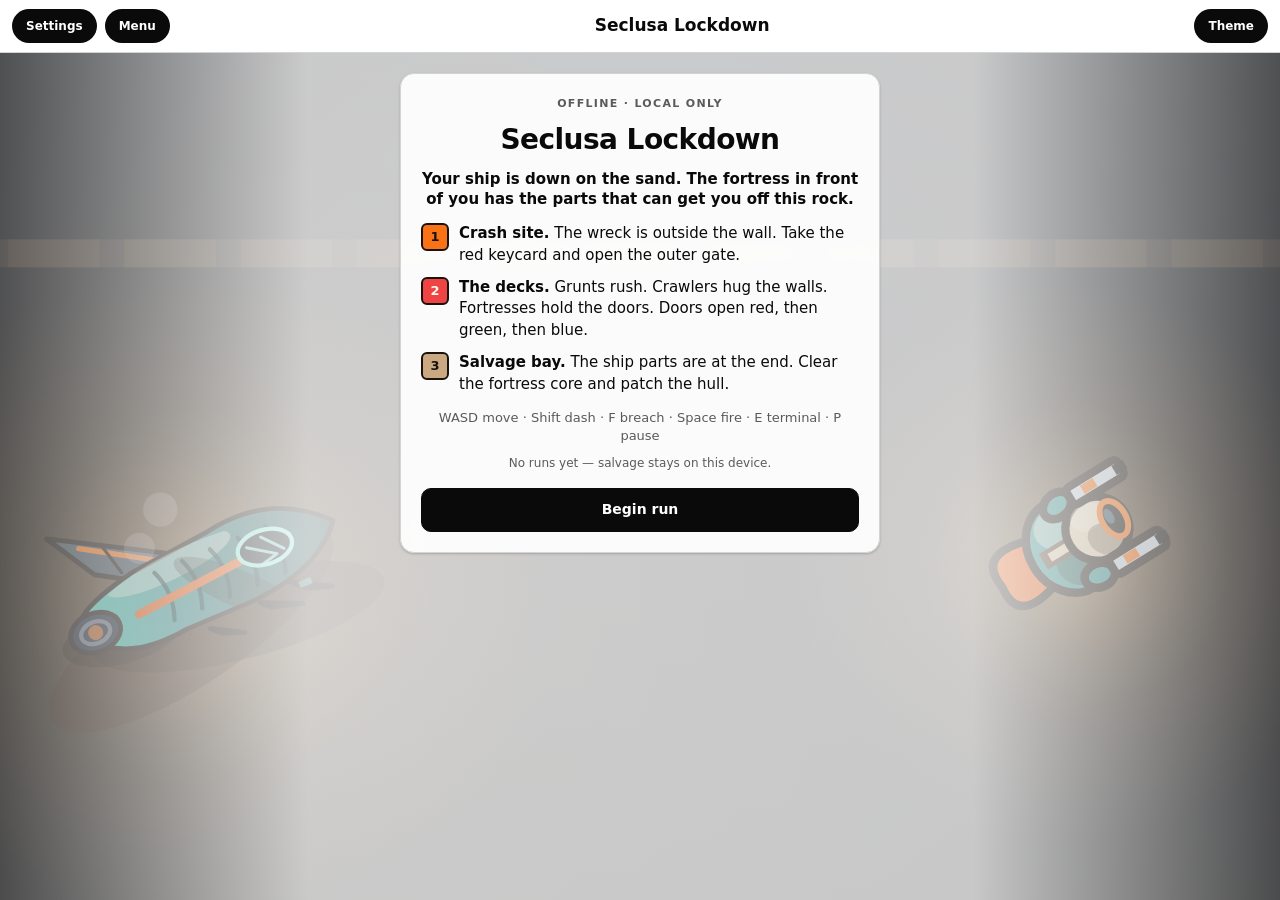
<file: index.html>
<!DOCTYPE html>
<html lang="en" data-theme="light" data-bg="grid">
<head>
  <meta charset="utf-8">
  <meta name="viewport" content="width=device-width, initial-scale=1, viewport-fit=cover">
  <meta name="description" content="Crash-landed on a strange planet. Fight through a fortress for ship parts. Offline — data stays on this device.">
  <meta name="referrer" content="no-referrer">
  <meta name="color-scheme" content="light dark">
  <meta name="theme-color" content="#ffffff" media="(prefers-color-scheme: light)">
  <meta name="theme-color" content="#0a0a0a" media="(prefers-color-scheme: dark)">
  <meta name="apple-mobile-web-app-capable" content="yes">
  <meta name="mobile-web-app-capable" content="yes">
  <meta name="apple-mobile-web-app-title" content="Seclusa Lockdown">

  <meta http-equiv="Permissions-Policy" content="camera=(), microphone=(), geolocation=(), payment=(), usb=(), interest-cohort=(), browsing-topics=()">
  <meta http-equiv="Content-Security-Policy" content="default-src 'self'; script-src 'self'; style-src 'self'; img-src 'self' data:; font-src 'self'; connect-src 'none'; media-src 'self'; object-src 'none'; base-uri 'none'; form-action 'none'; frame-src 'none'; child-src 'none'; manifest-src 'self'; worker-src 'self'; upgrade-insecure-requests">

  <title>Seclusa Lockdown</title>

  <script src="static/js/theme-boot.js?v=0.1.3"></script>
  <link rel="stylesheet" href="static/css/seclusa-base.css">
  <link rel="stylesheet" href="static/css/app.css?v=0.1.3">
  <link rel="manifest" href="manifest.json">
  <link rel="icon" href="static/icons/icon.svg" type="image/svg+xml">
  <link rel="apple-touch-icon" href="static/icons/icon-192.png">
</head>
<body class="game-app">

<header class="topbar">
  <div class="topbar-row">
    <button type="button" class="accentpill" id="btn-settings" aria-haspopup="dialog" aria-controls="sheet-settings">Settings</button>
    <button type="button" class="accentpill" id="btn-main-menu">Menu</button>
    <h1 class="brand">Seclusa Lockdown</h1>
    <button type="button" class="accentpill" id="btn-theme" aria-haspopup="dialog" aria-controls="sheet-theme">Theme</button>
  </div>
</header>

<div class="playhud" id="playhud" hidden>
  <span id="hud-score">Score 0</span>
  <span id="hud-hp">HP 5</span>
  <span id="hud-ammo">Ammo 80</span>
  <span id="hud-weapon">Pistol</span>
  <span id="hud-deck"></span>
  <span class="playhud-cards" aria-label="Cards">
    <i id="hud-card-R" data-card="R"></i>
    <i id="hud-card-G" data-card="G"></i>
    <i id="hud-card-B" data-card="B"></i>
  </span>
  <span id="hud-gear" hidden></span>
</div>

<main class="stage" id="stage">
  <canvas id="game" width="800" height="600" aria-label="Fortress decks"></canvas>

  <div class="overlay" id="overlay-menu">
    <div class="overlay-card menu-card">
      <p class="menu-kicker">Offline · local only</p>
      <h2 class="overlay-title">Seclusa Lockdown</h2>
      <p class="overlay-lede">Your ship is down on the sand. The fortress in front of you has the parts that can get you off this rock.</p>

      <ol class="story-beats">
        <li><span class="story-num">1</span><span class="story-text"><strong>Crash site.</strong> The wreck is outside the wall. Take the red keycard and open the outer gate.</span></li>
        <li><span class="story-num">2</span><span class="story-text"><strong>The decks.</strong> Grunts rush. Crawlers hug the walls. Fortresses hold the doors. Doors open red, then green, then blue.</span></li>
        <li><span class="story-num">3</span><span class="story-text"><strong>Salvage bay.</strong> The ship parts are at the end. Clear the fortress core and patch the hull.</span></li>
      </ol>

      <p class="overlay-copy" id="menu-controls"></p>
      <p class="overlay-meta" id="menu-best"></p>
      <button type="button" class="btn primary wide" id="btn-play">Begin run</button>
      <button type="button" class="btn wide mt10" id="btn-continue" hidden>Continue</button>
    </div>
  </div>

  <div class="overlay hidden" id="overlay-over" hidden>
    <div class="overlay-card">
      <h2 class="overlay-title" id="over-title">Game over</h2>
      <p class="overlay-copy" id="over-score">Score: 0</p>
      <button type="button" class="btn primary wide" id="btn-restart">New run</button>
      <button type="button" class="btn wide mt10" id="btn-menu">Menu</button>
    </div>
  </div>
</main>

<div class="scrim" id="scrim"></div>

<div class="sheet" id="sheet-theme" role="dialog" aria-modal="false" aria-label="Theme" aria-hidden="true">
  <div class="sheet-handle" aria-hidden="true"></div>
  <h3>Theme</h3>
  <p class="note">Mode. Background stays orange ruled lines.</p>
  <div class="theme-mode-row" role="group" aria-label="Colour mode">
    <button type="button" class="theme-chip" data-theme-opt="system" role="menuitemradio" aria-checked="false">System</button>
    <button type="button" class="theme-chip" data-theme-opt="light" role="menuitemradio" aria-checked="false">Light</button>
    <button type="button" class="theme-chip" data-theme-opt="dark" role="menuitemradio" aria-checked="false">Dark</button>
  </div>
</div>

<div class="sheet" id="sheet-settings" role="dialog" aria-modal="false" aria-label="Settings" aria-hidden="true">
  <div class="sheet-handle" aria-hidden="true"></div>
  <h3>Settings</h3>
  <p class="note">Saved on this device.</p>

  <div class="settings-row">
    <div class="settings-copy">
      <p class="settings-label">Auto-aim</p>
      <p class="settings-hint">On: move + Space. Off: mouse or dual-stick aim.</p>
    </div>
    <button type="button" class="toggle" id="opt-auto-aim" role="switch" aria-checked="true">
      <span class="toggle-track" aria-hidden="true"></span>
      <span class="toggle-state">On</span>
    </button>
  </div>

  <div class="settings-row">
    <div class="settings-copy">
      <p class="settings-label">Mute SFX</p>
      <p class="settings-hint">Web Audio beeps only.</p>
    </div>
    <button type="button" class="toggle" id="opt-mute" role="switch" aria-checked="false">
      <span class="toggle-track" aria-hidden="true"></span>
      <span class="toggle-state">Off</span>
    </button>
  </div>

  <p class="theme-section-label">Difficulty</p>
  <div class="theme-mode-row" role="group" aria-label="Difficulty">
    <button type="button" class="theme-chip" data-diff-opt="easy" role="menuitemradio" aria-checked="false">Easy</button>
    <button type="button" class="theme-chip" data-diff-opt="normal" role="menuitemradio" aria-checked="true">Normal</button>
    <button type="button" class="theme-chip" data-diff-opt="hard" role="menuitemradio" aria-checked="false">Hard</button>
  </div>
</div>

<div class="sheet" id="sheet-shop" role="dialog" aria-modal="false" aria-label="Supply terminal" aria-hidden="true">
  <div class="sheet-handle" aria-hidden="true"></div>
  <h3>Supply terminal</h3>
  <p class="note">Credits <span id="shop-credits">0</span> · Ammo <span id="shop-ammo">0</span> · HP <span id="shop-hp">0</span></p>
  <div class="shop-list">
    <button type="button" class="shop-item" data-shop-buy="ammo">
      <span class="shop-name">+30 ammo</span>
      <span class="shop-tag" data-cost="12">12 cr</span>
    </button>
    <button type="button" class="shop-item" data-shop-buy="shotgun">
      <span class="shop-name">Scatter gun</span>
      <span class="shop-tag" data-cost="35">35 cr</span>
    </button>
    <button type="button" class="shop-item" data-shop-buy="rifle">
      <span class="shop-name">Rifle</span>
      <span class="shop-tag" data-cost="55">55 cr</span>
    </button>
    <button type="button" class="shop-item" data-shop-buy="heal">
      <span class="shop-name">+1 HP</span>
      <span class="shop-tag" data-cost="18">18 cr</span>
    </button>
    <button type="button" class="shop-item" data-shop-buy="breach">
      <span class="shop-name">Breach charge</span>
      <span class="shop-tag" data-cost="26">26 cr</span>
    </button>
    <button type="button" class="shop-item" data-shop-buy="dash">
      <span class="shop-name">Dash</span>
      <span class="shop-tag" data-cost="32">32 cr</span>
    </button>
    <button type="button" class="shop-item" data-shop-buy="hull">
      <span class="shop-name">Hull patch</span>
      <span class="shop-tag" data-cost="40">40 cr</span>
    </button>
  </div>
  <div class="shop-actions">
    <button type="button" class="btn wide" id="btn-shop-close">Close</button>
  </div>
</div>

<div class="toast" id="toast" role="status" aria-live="polite" hidden></div>

<script src="static/js/store.js?v=0.1.3"></script>
<script src="static/js/theme.js?v=0.1.3"></script>
<script src="static/js/settings.js?v=0.1.3"></script>
<script src="static/js/audio.js?v=0.1.3"></script>
<script src="static/js/map.js?v=0.1.3"></script>
<script src="static/js/input.js?v=0.1.3"></script>
<script src="static/js/game.js?v=0.1.3"></script>
<script src="static/js/app.js?v=0.1.3"></script>
</body>
</html>
</file>
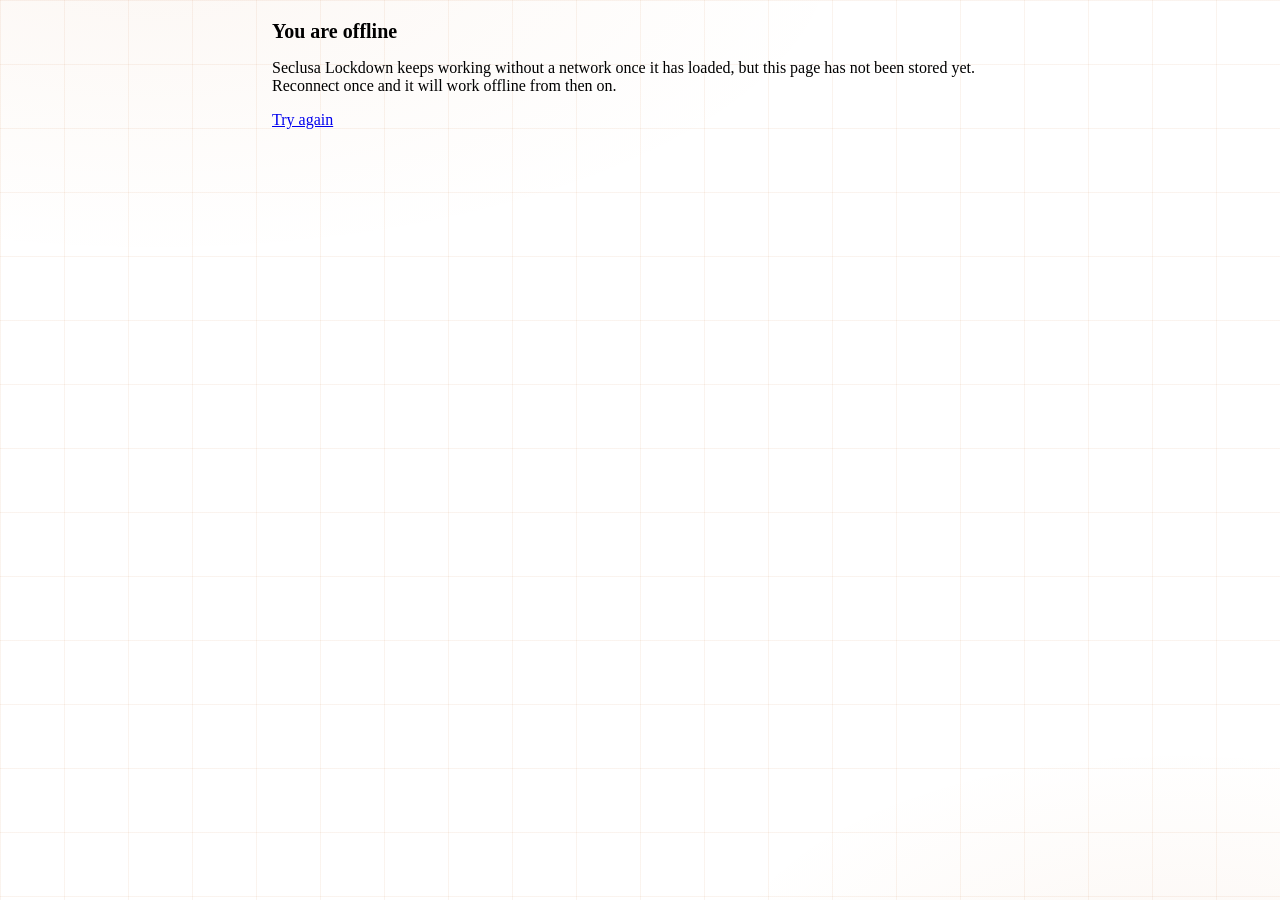
<file: offline.html>
<!DOCTYPE html>
<html lang="en" data-theme="light" data-bg="grid">
<head>
  <meta charset="utf-8">
  <meta name="viewport" content="width=device-width, initial-scale=1, viewport-fit=cover">
  <title>Offline — Seclusa Lockdown</title>
  <meta name="referrer" content="no-referrer">
  <meta http-equiv="Content-Security-Policy" content="default-src 'self'; script-src 'self'; style-src 'self'; img-src 'self' data:; font-src 'self'; connect-src 'none'; media-src 'self'; object-src 'none'; base-uri 'none'; form-action 'none'; frame-src 'none'; child-src 'none'; manifest-src 'self'; worker-src 'self'; upgrade-insecure-requests">
  <link rel="stylesheet" href="static/css/seclusa-base.css">
  <link rel="stylesheet" href="static/css/app.css">
</head>
<body>
  <main class="wrap">
    <h1>You are offline</h1>
    <p>
      Seclusa Lockdown keeps working without a network once it has loaded, but this page has
      not been stored yet. Reconnect once and it will work offline from then on.
    </p>
    <p><a href="./">Try again</a></p>
  </main>
</body>
</html>
</file>
<file: static/css/seclusa-base.css>
/*
 * Seclusa base theme — the shared palette for every Seclusa app.
 *
 * CANONICAL COPY. Edit this file, then run:
 *
 *     python3 scripts/sync_theme.py
 *
 * which copies it into each app that has opted in. A test fails if any app's
 * copy has drifted from this one, so there is exactly one place to change.
 *
 * Why a copy and not a shared link: every app here is a standalone PWA. It has
 * to work offline, be hosted from its own folder, and open from a file:// path
 * in development. A stylesheet that reached across folders into a parent
 * directory would break all three. So the tokens travel with the app.
 *
 * The palette is black and white on purpose. These apps are sold on what they
 * do not do with your data, and colour is not something that earns its place
 * here. There is no brand colour: the accent is simply the opposite of the
 * background, white on black and black on white.
 *
 * The default page sky is orange ruled lines + a soft orange corner glow on
 * that black/white surface (Light = white sheet, Dark = near-black). Apps that
 * need a flat or solid sky set data-bg to something other than "grid".
 *
 * Two things keep colour, because colour there carries meaning and removing it
 * would remove information rather than decoration:
 *   - status (--danger, --warn, --ok): an overdue reminder has to look overdue
 *   - the calendar's event types, which the user can set themselves

 */

:root {
  color-scheme: light;

  /* Surfaces. Near-black rather than pure black so an edge against pure black
     is still visible on an OLED panel. */
  --bg: #ffffff;
  --surface: #ffffff;
  --surface-2: #f2f2f2;
  --surface-3: #e6e6e6;

  /* Text. */
  --text: #0a0a0a;
  --text-dim: #5a5a5a;
  --text-faint: #8a8a8a;

  /* Lines. */
  --border: #d4d4d4;
  --border-strong: #a8a8a8;

  /* Ruled lines on a sheet of paper. Derived rather than repeated per theme,
     so it darkens and lightens with everything else. */
  --rule: color-mix(in srgb, var(--text) 9%, transparent);

  /* The accent is the opposite of the background: it marks the current
     selection and the primary action, nothing else. */
  --accent: #0a0a0a;
  --accent-hover: #000000;
  --accent-text: #ffffff;
  --accent-tint: rgba(10, 10, 10, 0.08);
  --accent-glow: rgba(10, 10, 10, 0.28);

  /* The one warm note. Deliberately weak: this tints and glows, it does not
     fill. Anything solid should use --accent. */
  --warm: #c45e12;
  --warm-strong: #9a4a0c;
  --warm-tint: rgba(196, 94, 18, 0.09);
  --warm-edge: rgba(196, 94, 18, 0.4);
  --warm-glow: rgba(196, 94, 18, 0.32);

  /* Status. Kept because they carry meaning, not decoration. */
  --danger: #a1160d;
  --warn: #6b4b00;
  --ok: #1c6b3c;

  --shadow: 0 1px 3px rgba(0, 0, 0, 0.13), 0 1px 2px rgba(0, 0, 0, 0.09);
  --radius: 10px;

  /* Default orange lines sky (light sheet). Kept very faint so content wins. */
  --grid-line: color-mix(in srgb, var(--warm) 7%, transparent);
  --grid-wash: color-mix(in srgb, var(--warm) 5%, transparent);
}

@media (prefers-color-scheme: dark) {
  :root {
    color-scheme: dark;

    --bg: #0a0a0a;
    --surface: #111111;
    --surface-2: #1c1c1c;
    --surface-3: #262626;

    --text: #f5f5f5;
    --text-dim: #a3a3a3;
    --text-faint: #737373;

    --border: #2e2e2e;
    --border-strong: #454545;

    --accent: #ffffff;
    --accent-hover: #ffffff;
    --accent-text: #0a0a0a;
    --accent-tint: rgba(255, 255, 255, 0.14);
    --accent-glow: rgba(255, 255, 255, 0.4);

    --warm: #e08a3c;
    --warm-strong: #f0a35f;
    --warm-tint: rgba(224, 138, 60, 0.12);
    --warm-edge: rgba(224, 138, 60, 0.45);
    --warm-glow: rgba(224, 138, 60, 0.4);

    --danger: #f2857c;
    --warn: #e0b25a;
    --ok: #6cc48f;

    --shadow: 0 1px 3px rgba(0, 0, 0, 0.5);

    --grid-line: color-mix(in srgb, var(--warm) 9%, transparent);
    --grid-wash: color-mix(in srgb, var(--warm) 6%, transparent);
  }
}

/* When an app sets an explicit theme (the calendar pane does, via
   data-theme), that wins over the system preference. The tokens are declared
   once and re-pointed, rather than duplicated per attribute. */
[data-theme="light"] {
  color-scheme: light;
  --bg: #ffffff;
  --surface: #ffffff;
  --surface-2: #f2f2f2;
  --surface-3: #e6e6e6;
  --text: #0a0a0a;
  --text-dim: #5a5a5a;
  --text-faint: #8a8a8a;
  --border: #d4d4d4;
  --border-strong: #a8a8a8;
  --accent: #0a0a0a;
  --accent-hover: #000000;
  --accent-text: #ffffff;
  --accent-tint: rgba(10, 10, 10, 0.08);
  --accent-glow: rgba(10, 10, 10, 0.28);
  --warm: #c45e12;
  --warm-strong: #9a4a0c;
  --warm-tint: rgba(196, 94, 18, 0.09);
  --warm-edge: rgba(196, 94, 18, 0.4);
  --warm-glow: rgba(196, 94, 18, 0.32);
  --danger: #a1160d;
  --warn: #6b4b00;
  --ok: #1c6b3c;
  --grid-line: color-mix(in srgb, var(--warm) 7%, transparent);
  --grid-wash: color-mix(in srgb, var(--warm) 5%, transparent);
}

[data-theme="dark"] {
  color-scheme: dark;
  --bg: #0a0a0a;
  --surface: #111111;
  --surface-2: #1c1c1c;
  --surface-3: #262626;
  --text: #f5f5f5;
  --text-dim: #a3a3a3;
  --text-faint: #737373;
  --border: #2e2e2e;
  --border-strong: #454545;
  --accent: #ffffff;
  --accent-hover: #ffffff;
  --accent-text: #0a0a0a;
  --accent-tint: rgba(255, 255, 255, 0.14);
  --accent-glow: rgba(255, 255, 255, 0.4);
  --warm: #e08a3c;
  --warm-strong: #f0a35f;
  --warm-tint: rgba(224, 138, 60, 0.12);
  --warm-edge: rgba(224, 138, 60, 0.45);
  --warm-glow: rgba(224, 138, 60, 0.4);
  --danger: #f2857c;
  --warn: #e0b25a;
  --ok: #6cc48f;
  --grid-line: color-mix(in srgb, var(--warm) 9%, transparent);
  --grid-wash: color-mix(in srgb, var(--warm) 6%, transparent);
}

/*
 * Default Seclusa sky: orange ruled lines + soft corner glow.
 * Light = white sheet; Dark = near-black. No filter / background-attachment:fixed.
 * Opt out: set data-bg to anything except "grid" (Weather solid skies do this).
 */
html {
  background-color: var(--bg);
}

/*
 * Body stays transparent + isolated so body::before (z-index: -1) can paint
 * the sky. An opaque body (or a ::before that slips behind html) hid the lines
 * so only a top sliver leaked. Solid data-bg values set body colour below.
 */
html body {
  background-color: transparent;
  isolation: isolate;
}

html body::before {
  content: "";
  position: fixed;
  inset: 0;
  z-index: -1;
  pointer-events: none;
  background-color: var(--bg);
  background-image:
    linear-gradient(var(--grid-line) 1px, transparent 1px),
    linear-gradient(90deg, var(--grid-line) 1px, transparent 1px),
    radial-gradient(ellipse 95% 60% at 12% -6%, var(--grid-wash), transparent 58%),
    radial-gradient(ellipse 70% 48% at 92% 108%, var(--grid-wash), transparent 52%);
  background-size: 64px 64px, 64px 64px, auto, auto;
}

html[data-bg]:not([data-bg="grid"]) body::before {
  background-image: none;
  background-color: var(--bg-solid, var(--bg));
}

/* Named / custom solid page colours (Theme → Background). Not Day/Night. */
html {
  --bg-custom: #5faff0;
  --bg-solid: var(--bg);
}

html[data-bg="blue"] { --bg-solid: #3b82f6; }
html[data-bg="lightblue"] { --bg-solid: #7dd3fc; }
html[data-bg="teal"] { --bg-solid: #14b8a6; }
html[data-bg="green"] { --bg-solid: #22c55e; }
html[data-bg="yellow"] { --bg-solid: #facc15; }
html[data-bg="orange"] { --bg-solid: #f97316; }
html[data-bg="red"] { --bg-solid: #ef4444; }
html[data-bg="purple"] { --bg-solid: #a855f7; }
html[data-bg="black"] { --bg-solid: #0a0a0a; }
html[data-bg="white"] { --bg-solid: #ffffff; }
html[data-bg="custom"] { --bg-solid: var(--bg-custom, #5faff0); }

html[data-bg="blue"],
html[data-bg="lightblue"],
html[data-bg="teal"],
html[data-bg="green"],
html[data-bg="yellow"],
html[data-bg="orange"],
html[data-bg="red"],
html[data-bg="purple"],
html[data-bg="black"],
html[data-bg="white"],
html[data-bg="custom"] {
  --bg: var(--bg-solid);
  background-color: var(--bg-solid);
}

html[data-bg="blue"] body,
html[data-bg="lightblue"] body,
html[data-bg="teal"] body,
html[data-bg="green"] body,
html[data-bg="yellow"] body,
html[data-bg="orange"] body,
html[data-bg="red"] body,
html[data-bg="purple"] body,
html[data-bg="black"] body,
html[data-bg="white"] body,
html[data-bg="custom"] body {
  background-color: var(--bg-solid);
}

/* Colour / light pages → frosted light chrome. Near-black → dark chrome. */
html[data-bg="white"],
html[data-bg="yellow"],
html[data-bg="lightblue"],
html[data-bg="blue"],
html[data-bg="teal"],
html[data-bg="green"],
html[data-bg="orange"],
html[data-bg="red"],
html[data-bg="purple"],
html[data-bg-tone="light"] {
  --surface: color-mix(in srgb, #ffffff 92%, var(--bg-solid));
  --surface-2: color-mix(in srgb, #ffffff 86%, var(--bg-solid));
  --surface-3: #ffffff;
  --border: color-mix(in srgb, #0a0a0a 14%, transparent);
  --border-strong: color-mix(in srgb, #0a0a0a 22%, transparent);
  --text: #0a0a0a;
  --text-dim: #4a4a4a;
  --text-faint: #6a6a6a;
  --accent: #0a0a0a;
  --accent-hover: #000000;
  --accent-text: #ffffff;
  --accent-tint: rgba(10, 10, 10, 0.08);
}

html[data-bg="black"],
html[data-bg-tone="dark"] {
  --surface: #141414;
  --surface-2: #1c1c1c;
  --surface-3: #262626;
  --border: #2e2e2e;
  --border-strong: #454545;
  --text: #f5f5f5;
  --text-dim: #a3a3a3;
  --text-faint: #737373;
  --accent: #ffffff;
  --accent-hover: #ffffff;
  --accent-text: #0a0a0a;
  --accent-tint: rgba(255, 255, 255, 0.14);
}

html[data-bg="custom"][data-bg-tone="light"] {
  --surface: color-mix(in srgb, #ffffff 92%, var(--bg-solid));
  --surface-2: color-mix(in srgb, #ffffff 86%, var(--bg-solid));
  --surface-3: #ffffff;
  --border: color-mix(in srgb, #0a0a0a 14%, transparent);
  --border-strong: color-mix(in srgb, #0a0a0a 22%, transparent);
  --text: #0a0a0a;
  --text-dim: #4a4a4a;
  --text-faint: #6a6a6a;
  --accent: #0a0a0a;
  --accent-hover: #000000;
  --accent-text: #ffffff;
}

html[data-bg="custom"][data-bg-tone="dark"] {
  --surface: color-mix(in srgb, #141414 88%, var(--bg-solid));
  --surface-2: color-mix(in srgb, #1c1c1c 90%, var(--bg-solid));
  --surface-3: color-mix(in srgb, #262626 92%, var(--bg-solid));
  --border: color-mix(in srgb, #ffffff 14%, transparent);
  --border-strong: color-mix(in srgb, #ffffff 22%, transparent);
  --text: #f5f5f5;
  --text-dim: #a3a3a3;
  --text-faint: #737373;
  --accent: #ffffff;
  --accent-hover: #ffffff;
  --accent-text: #0a0a0a;
}
</file>
<file: static/css/app.css>
/*
 * Shooter — layout on top of seclusa-base.css.
 */

* { box-sizing: border-box; }
[hidden] { display: none !important; }

html, body { height: 100%; }

body.game-app {
  margin: 0;
  display: flex;
  flex-direction: column;
  background: var(--bg);
  color: var(--text);
  font: 15px/1.5 system-ui, -apple-system, "Segoe UI", Roboto, sans-serif;
  -webkit-font-smoothing: antialiased;
  overscroll-behavior: none;
  overflow: hidden;
  touch-action: none;
}

button { font: inherit; color: inherit; background: none; border: none; cursor: pointer; }
:focus-visible { outline: 2px solid var(--text); outline-offset: 2px; }

/* ---------------------------------------------------------------- top bar */

.topbar {
  flex: none;
  position: relative;
  z-index: 60;
  background: var(--surface);
  border-bottom: 1px solid var(--border);
}

.topbar-row {
  display: flex;
  align-items: center;
  gap: 8px;
  min-height: 52px;
  padding: max(8px, env(safe-area-inset-top)) 12px 8px;
}

.brand {
  flex: 1;
  min-width: 0;
  margin: 0;
  font-size: 17px;
  font-weight: 600;
  text-align: center;
  overflow: hidden;
  text-overflow: ellipsis;
  white-space: nowrap;
}

button.accentpill {
  flex: none;
  height: 34px;
  min-width: 52px;
  padding: 0 14px;
  border-radius: 999px;
  background: var(--accent);
  color: var(--accent-text);
  font-size: 12px;
  font-weight: 600;
  white-space: nowrap;
}
button.accentpill:hover { filter: brightness(1.08); }
button.accentpill:active { transform: scale(.96); }

/* ---------------------------------------------------------------- play hud */

.playhud {
  flex: none;
  display: flex;
  flex-wrap: wrap;
  align-items: center;
  gap: 4px 12px;
  min-height: 34px;
  padding: 6px 12px;
  background: #efe0c4;
  color: #1a120c;
  border-bottom: 3px solid #1a120c;
  font: 700 13px/1.2 system-ui, sans-serif;
  z-index: 60;
}
.playhud[hidden] { display: none; }
.playhud .is-low { color: var(--danger, #f2857c); }
#hud-weapon { color: #c2410c; }
#hud-deck {
  min-width: 0;
  color: #5c4633;
  overflow: hidden;
  text-overflow: ellipsis;
}
.playhud-cards { display: inline-flex; gap: 6px; align-items: center; }
.playhud-cards i {
  width: 18px;
  height: 12px;
  border: 1.5px solid currentColor;
  border-radius: 2px;
  opacity: 0.35;
}
.playhud-cards i[data-card="R"] { color: #e11d48; }
.playhud-cards i[data-card="G"] { color: #16a34a; }
.playhud-cards i[data-card="B"] { color: #2563eb; }
.playhud-cards i.on { opacity: 1; background: currentColor; }
#hud-gear { color: #2f8f8a; }

/* ---------------------------------------------------------------- stage */

.stage {
  position: relative;
  flex: 1;
  min-height: 0;
  width: 100%;
  touch-action: none;
  user-select: none;
  -webkit-user-select: none;
}

#game {
  display: block;
  width: 100%;
  height: 100%;
  touch-action: none;
  cursor: crosshair;
}

/* ------------------------------------------------------------- overlays */

.overlay {
  position: absolute;
  inset: 0;
  z-index: 10;
  display: flex;
  align-items: flex-start;
  justify-content: center;
  padding: 20px 16px;
  overflow: auto;
  background: linear-gradient(
    90deg,
    color-mix(in srgb, var(--bg) 28%, transparent) 0%,
    color-mix(in srgb, var(--bg) 78%, transparent) 24%,
    color-mix(in srgb, var(--bg) 78%, transparent) 76%,
    color-mix(in srgb, var(--bg) 28%, transparent) 100%
  );
  touch-action: manipulation;
}

.overlay.hidden { display: none; }

.overlay-card {
  width: min(400px, 100%);
  padding: 22px 20px 20px;
  border: 1px solid var(--border);
  border-radius: calc(var(--radius) + 4px);
  background: color-mix(in srgb, var(--surface) 92%, transparent);
  backdrop-filter: blur(10px);
  box-shadow: var(--shadow);
}

.menu-card { width: min(480px, 100%); }

.menu-kicker {
  margin: 0 0 6px;
  text-align: center;
  font-size: 11px;
  font-weight: 700;
  letter-spacing: 0.12em;
  text-transform: uppercase;
  color: var(--text-dim);
}

.overlay-title {
  margin: 0 0 8px;
  font-size: 28px;
  font-weight: 800;
  letter-spacing: -0.02em;
  text-align: center;
}

.overlay-lede {
  margin: 0 0 14px;
  color: var(--text);
  font-size: 15px;
  line-height: 1.35;
  text-align: center;
  font-weight: 600;
}

.story-beats {
  list-style: none;
  margin: 0 0 14px;
  padding: 0;
  display: flex;
  flex-direction: column;
  gap: 10px;
}

.story-beats li {
  display: grid;
  grid-template-columns: 28px 1fr;
  gap: 10px;
  align-items: start;
}

.story-num {
  display: inline-flex;
  align-items: center;
  justify-content: center;
  width: 28px;
  height: 28px;
  border-radius: 6px;
  border: 2px solid #1a120c;
  background: #f97316;
  color: #1a120c;
  font-size: 13px;
  font-weight: 800;
}

.story-beats li:nth-child(2) .story-num { background: #ef4444; color: #fff8ee; }
.story-beats li:nth-child(3) .story-num { background: #c9a882; color: #1a120c; }

.story-text {
  color: var(--text);
  font-size: 15px;
  line-height: 1.45;
}

.story-text strong {
  color: var(--text);
  font-weight: 700;
}

.overlay-copy {
  margin: 0 0 8px;
  color: var(--text-dim);
  font-size: 13px;
  line-height: 1.4;
  text-align: center;
}

.overlay-meta {
  margin: 0 0 16px;
  color: var(--text-dim);
  font-size: 12px;
  text-align: center;
}

.theme-section-label {
  margin: 4px 14px 0;
  font-size: 12px;
  font-weight: 700;
  color: var(--text-dim);
  text-transform: uppercase;
  letter-spacing: 0.08em;
}

.shop-list {
  display: flex;
  flex-direction: column;
  gap: 8px;
  padding: 4px 14px 8px;
}

.shop-item {
  display: flex;
  align-items: center;
  justify-content: space-between;
  gap: 12px;
  min-height: 48px;
  padding: 0 14px;
  border: 1px solid var(--border-strong);
  border-radius: var(--radius);
  background: var(--surface-2);
  font: inherit;
  font-weight: 600;
  color: var(--text);
  text-align: left;
}
.shop-item:hover:not(:disabled) { filter: brightness(1.05); }
.shop-item:disabled { opacity: 0.55; cursor: default; }
.shop-tag { color: var(--text-dim); font-size: 13px; }
.shop-actions { padding: 8px 14px 16px; }

.btn {
  display: inline-flex;
  align-items: center;
  justify-content: center;
  gap: 8px;
  min-height: 44px;
  padding: 0 16px;
  border: 1px solid var(--border-strong);
  border-radius: var(--radius);
  background: var(--surface);
  font-weight: 600;
  font-size: 14px;
}
.btn:hover { background: var(--surface-2); }
.btn:active { transform: scale(.98); }
.btn.primary { background: var(--accent); color: var(--accent-text); border-color: var(--accent); }
.btn.primary:hover { filter: brightness(1.08); }
.btn.wide { width: 100%; }
.mt10 { margin-top: 10px; }

/* -------------------------------------------------------------- sheets */

.scrim {
  position: fixed;
  inset: 0;
  z-index: 40;
  background: rgba(0, 0, 0, 0.45);
  opacity: 0;
  pointer-events: none;
  transition: opacity 0.15s;
  touch-action: manipulation;
}
.scrim.open { opacity: 1; pointer-events: auto; }

.sheet {
  position: fixed;
  left: 0;
  right: 0;
  bottom: 0;
  z-index: 50;
  background: var(--surface);
  border-radius: 20px 20px 0 0;
  padding: 6px 10px calc(12px + env(safe-area-inset-bottom));
  transform: translateY(100%);
  visibility: hidden;
  max-height: 85vh;
  overflow-y: auto;
  transition: transform 0.2s cubic-bezier(0.2, 0.8, 0.2, 1), visibility 0s linear 0.2s;
  box-shadow: 0 -8px 32px rgba(0, 0, 0, 0.22);
  border: 1px solid var(--border);
  border-bottom: none;
  touch-action: manipulation;
}
.sheet.open {
  transform: none;
  visibility: visible;
  transition: transform 0.2s cubic-bezier(0.2, 0.8, 0.2, 1), visibility 0s;
}
.sheet-handle {
  width: 36px;
  height: 4px;
  border-radius: 999px;
  background: var(--border);
  margin: 4px auto 10px;
}
.sheet h3 {
  margin: 2px 14px 8px;
  font-size: 12px;
  font-weight: 700;
  color: var(--text-dim);
  text-transform: uppercase;
  letter-spacing: 0.08em;
}
.sheet .note {
  padding: 8px 14px;
  color: var(--text-dim);
  font-size: 13px;
  line-height: 1.5;
  margin: 0;
}

.theme-mode-row {
  display: flex;
  flex-wrap: wrap;
  gap: 8px;
  padding: 4px 14px 16px;
}

.theme-chip {
  min-height: 36px;
  padding: 0 14px;
  border-radius: 999px;
  border: 1px solid var(--border-strong);
  background: var(--surface-2);
  color: var(--text);
  font: inherit;
  font-size: 13px;
  font-weight: 600;
}
.theme-chip[aria-checked="true"] {
  background: var(--accent);
  color: var(--accent-text);
  border-color: var(--accent);
}

.settings-row {
  display: flex;
  align-items: center;
  gap: 12px;
  padding: 8px 14px 18px;
}

.settings-copy {
  flex: 1;
  min-width: 0;
}

.settings-label {
  margin: 0;
  font-size: 15px;
  font-weight: 600;
}

.settings-hint {
  margin: 4px 0 0;
  color: var(--text-dim);
  font-size: 13px;
  line-height: 1.4;
}

.toggle {
  flex: none;
  display: inline-flex;
  align-items: center;
  gap: 8px;
  min-height: 36px;
  padding: 0 4px 0 0;
  font: inherit;
  font-size: 13px;
  font-weight: 600;
  color: var(--text);
}

.toggle-track {
  width: 44px;
  height: 26px;
  border-radius: 999px;
  background: var(--surface-2);
  border: 1px solid var(--border-strong);
  position: relative;
}

.toggle-track::after {
  content: "";
  position: absolute;
  top: 2px;
  left: 2px;
  width: 20px;
  height: 20px;
  border-radius: 50%;
  background: var(--text-dim);
  transition: transform 0.15s ease;
}

.toggle.on .toggle-track {
  background: var(--accent);
  border-color: var(--accent);
}

.toggle.on .toggle-track::after {
  background: var(--accent-text);
  transform: translateX(18px);
}

.toggle-state {
  min-width: 2ch;
}

/* offline fallback page */
.wrap {
  max-width: 760px;
  margin: 0 auto;
  padding: 12px 12px calc(32px + env(safe-area-inset-bottom));
}
.wrap > h1 { margin: 0 0 8px; font-size: 20px; }

/* ------------------------------------------------------------------ toast */

.toast {
  position: fixed;
  left: 50%;
  bottom: calc(20px + env(safe-area-inset-bottom));
  transform: translateX(-50%);
  z-index: 60;
  max-width: calc(100vw - 32px);
  padding: 10px 16px;
  border-radius: 999px;
  background: var(--accent);
  color: var(--accent-text);
  font-size: 13.5px;
  font-weight: 600;
  box-shadow: var(--shadow);
  touch-action: manipulation;
}

@media (prefers-reduced-motion: no-preference) {
  .toast { animation: rise .18s ease-out; }
  @keyframes rise { from { opacity: 0; transform: translate(-50%, 8px); } }
}
</file>
